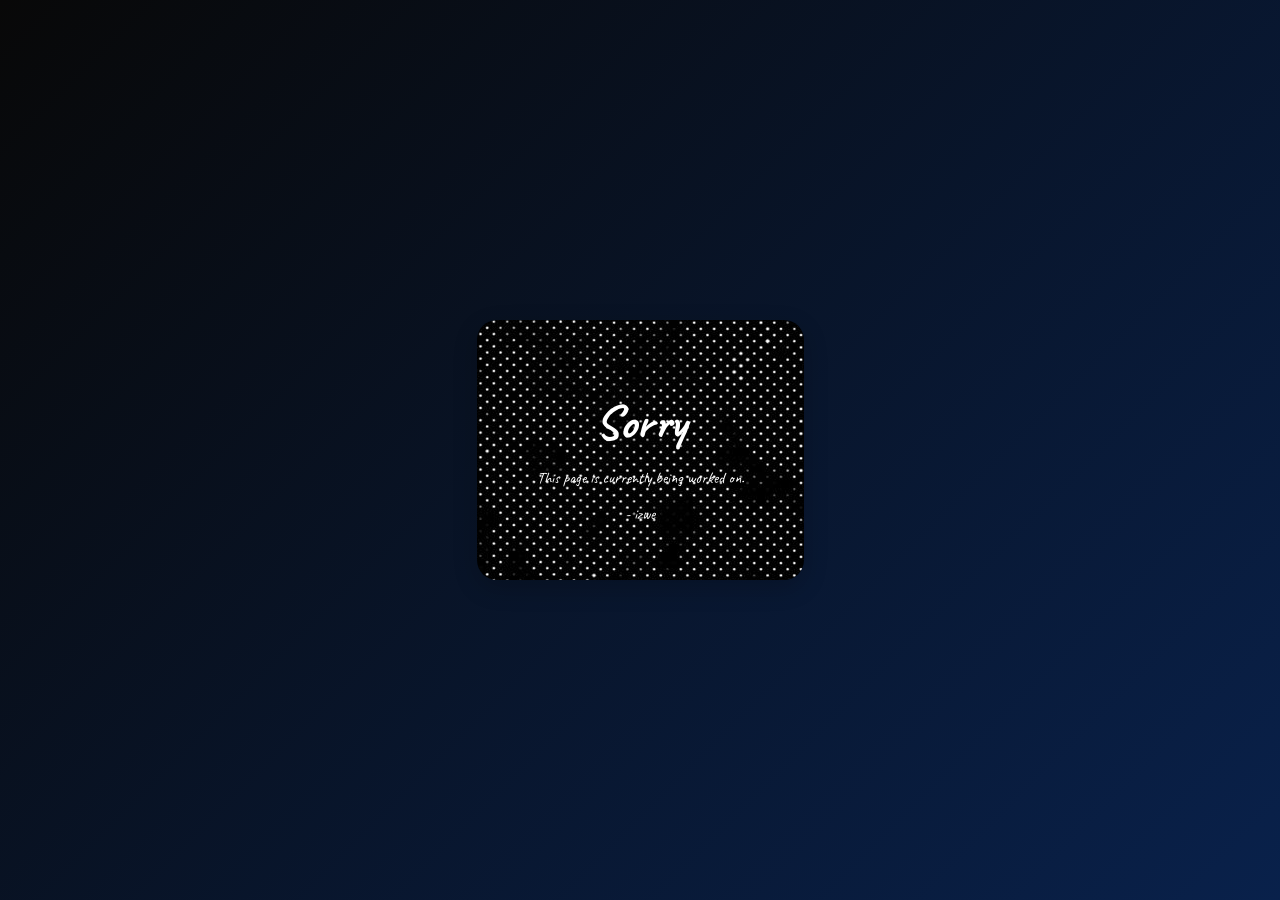
<file: index.html>
<!DOCTYPE html>
<html lang="en">
<head>
    <meta charset="UTF-8">
    <meta name="viewport" content="width=device-width, initial-scale=1.0">
    <title>Page Under Construction</title>
<link rel="preconnect" href="https://fonts.googleapis.com">
<link rel="preconnect" href="https://fonts.gstatic.com" crossorigin>
<link href="https://fonts.googleapis.com/css2?family=Caveat:wght@400..700&display=swap" rel="stylesheet">

    
    <link rel="stylesheet" href="error.css">
</head>
<body>
    <div class="container">
        <h1>Sorry </h1>
        <p>This page is currently being worked on.</p>
        <p>- izwe</p>

    </div>
</body>
</html>
</file>
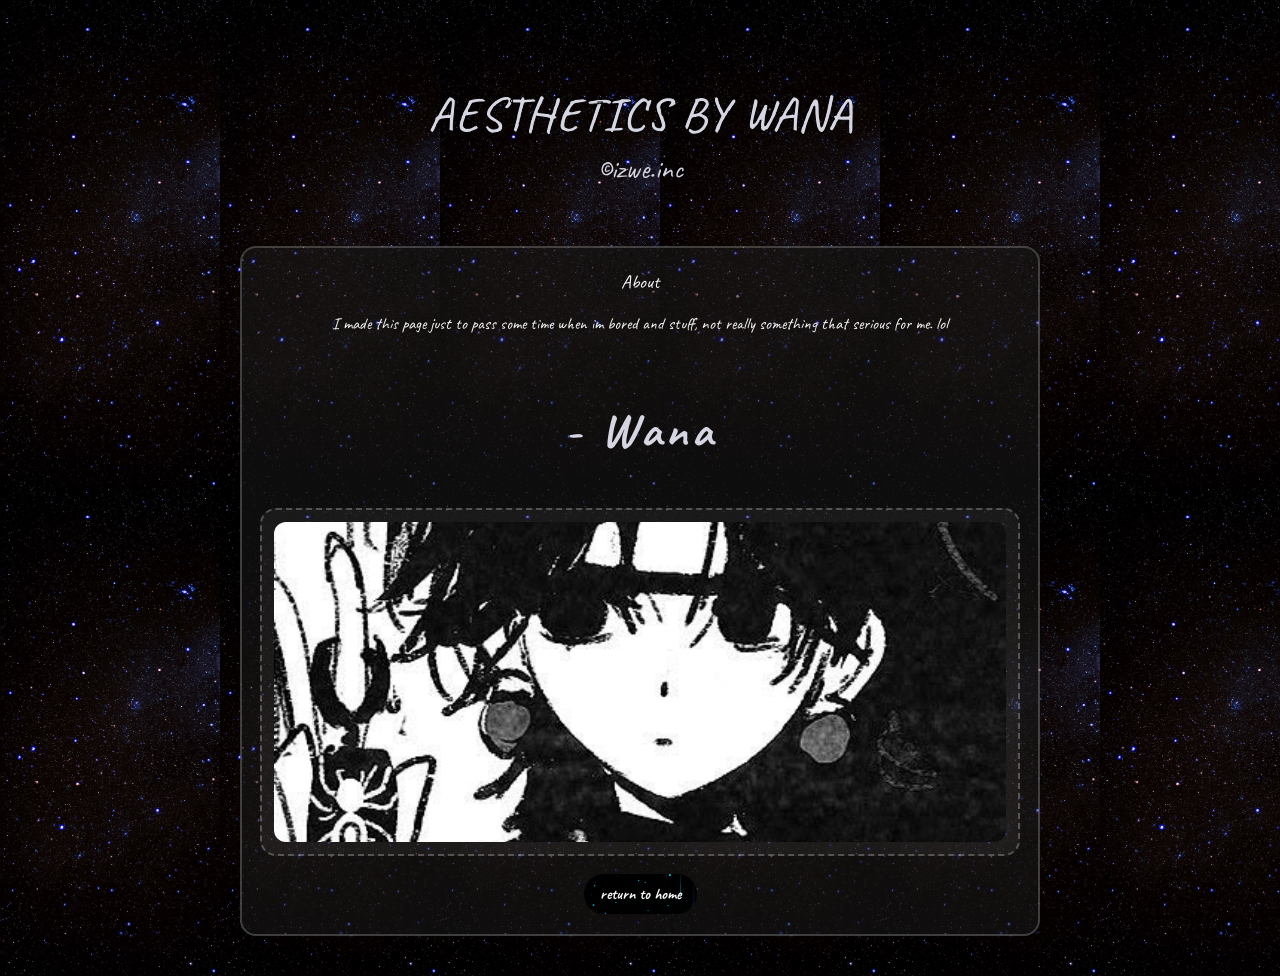
<file: about.html>
<!DOCTYPE html>
<html lang="en">
<head>
    <meta charset="UTF-8">
    <meta name="viewport" content="width=device-width, initial-scale=1.0">
    <title>about | aestheticsbywana</title>

    <link rel="preconnect" href="https://fonts.googleapis.com">
    <link rel="preconnect" href="https://fonts.gstatic.com" crossorigin>
    <link href="https://fonts.googleapis.com/css2?family=Caveat:wght@400..700&display=swap" rel="stylesheet">

    <link rel="stylesheet" href="about.css">
</head>
<body>
    <main class="page-shell">
        <header class="hdr">
            <h1>AESTHETICS BY WANA</h1>
            <p class="tagline">©izwe.inc</p>
        </header>

        <section class="intro-card" aria-label="About">
            <p class="intro-text">About</p>
            <p class="placeholder-note">I made this page just to pass some time when im bored and stuff, not really something that serious for me. lol

           
            </p>
            <h3 class="name"> 
                
                    <span>-</span>  <span>W</span><span>a</span><span>n</span><span>a</span>
                 
                  </h3>
         <div class="image-placeholder">
                <img src="apology.jfif" alt="Favourite anime character image">
            </div>
            <a class="home-btn" href="index.html">return to home</a>
        </section>
    </main>
</body>
</html>
</file>
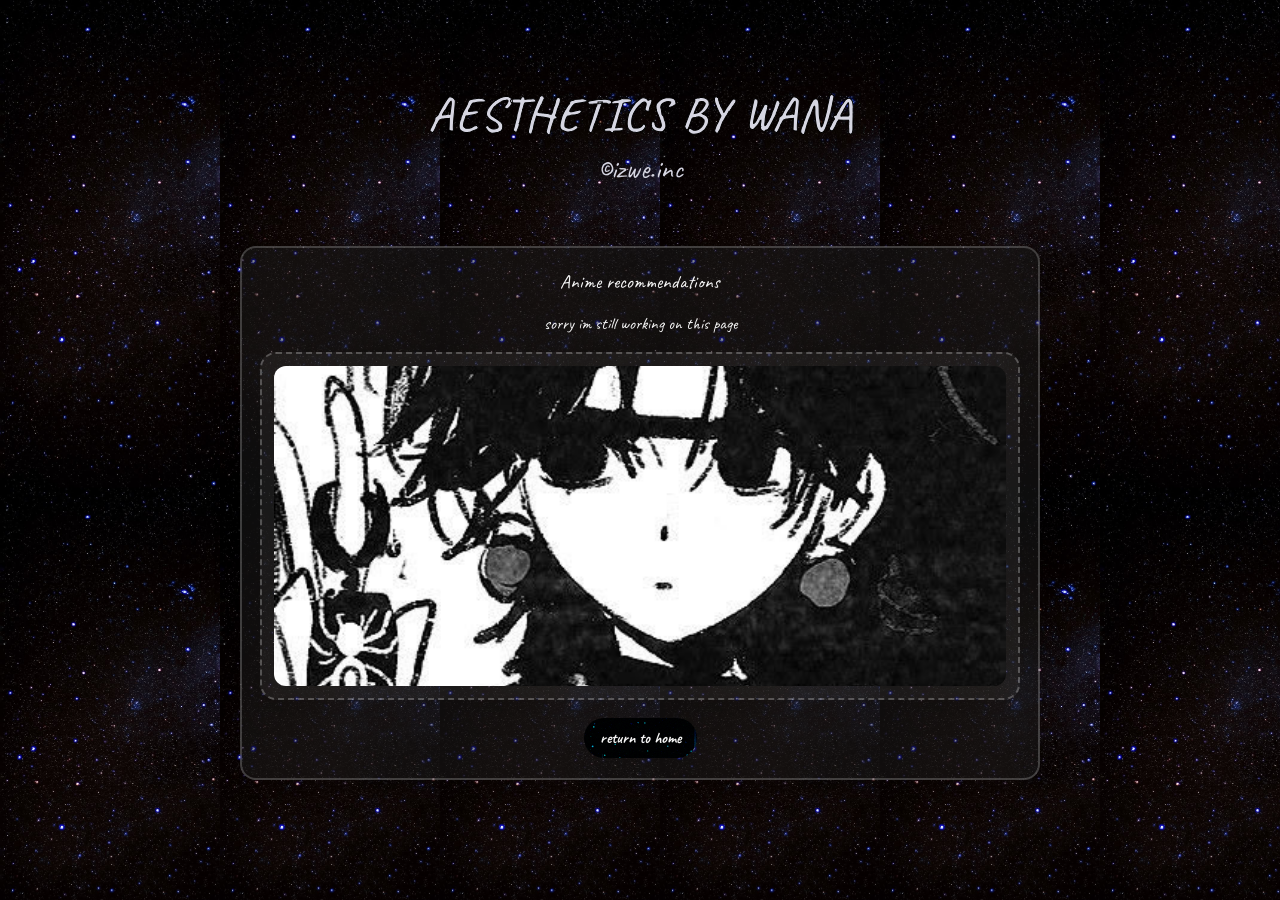
<file: anime-recommendations.html>
<!DOCTYPE html>
<html lang="en">
<head>
    <meta charset="UTF-8">
    <meta name="viewport" content="width=device-width, initial-scale=1.0">
    <title>anime recommendations | aestheticsbywana</title>

    <link rel="preconnect" href="https://fonts.googleapis.com">
    <link rel="preconnect" href="https://fonts.gstatic.com" crossorigin>
    <link href="https://fonts.googleapis.com/css2?family=Caveat:wght@400..700&display=swap" rel="stylesheet">

    <link rel="stylesheet" href="anime-recommendations.css">
</head>
<body>
    <main class="page-shell">
        <header class="hdr">
            <h1>AESTHETICS BY WANA</h1>
            <p class="tagline">©izwe.inc</p>
        </header>

        <section class="intro-card" aria-label="Anime recommendations">
            <p class="intro-text">Anime recommendations</p>
            <p class="placeholder-note">sorry im still working on this page</p>
           <div class="image-placeholder">
                <img src="apology.jfif" alt="Favourite anime character image">
            </div>
            <a class="home-btn" href="index.html">return to home</a>
        </section>
    </main>
</body>
</html>
</file>
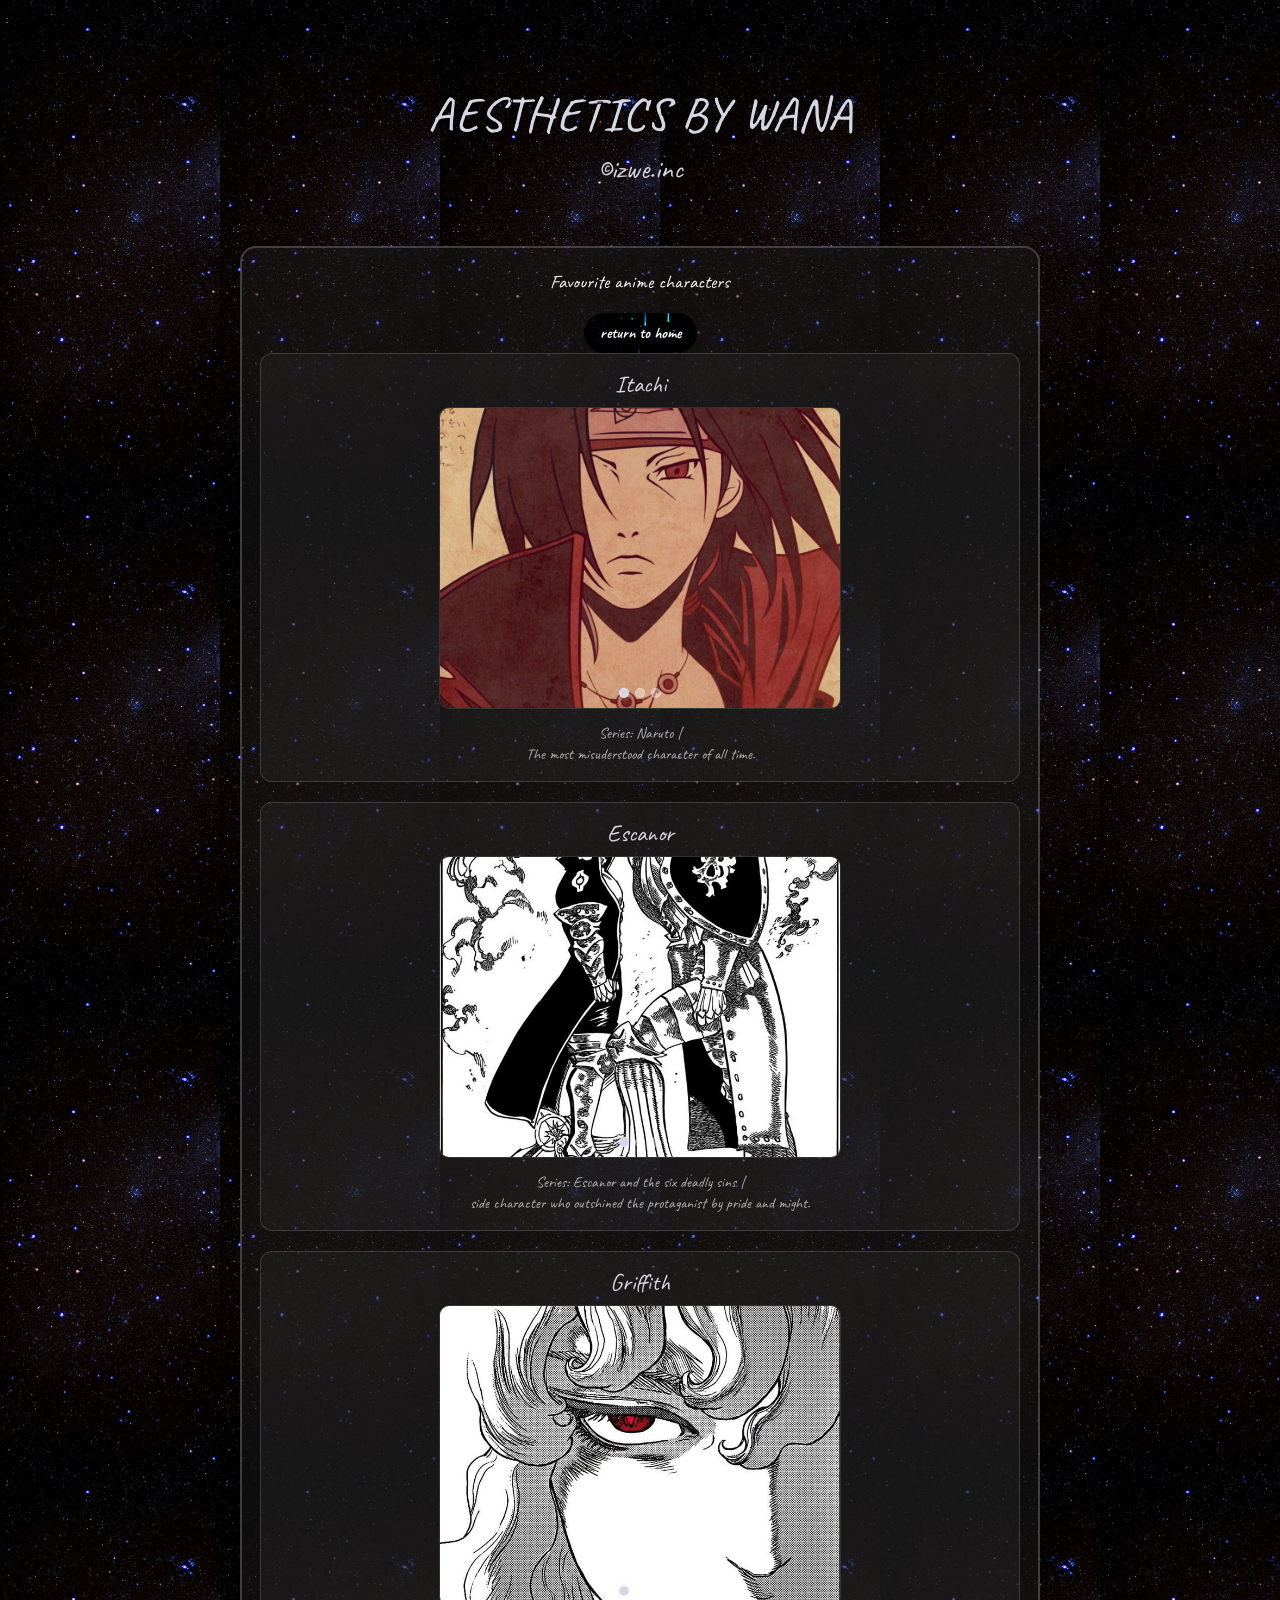
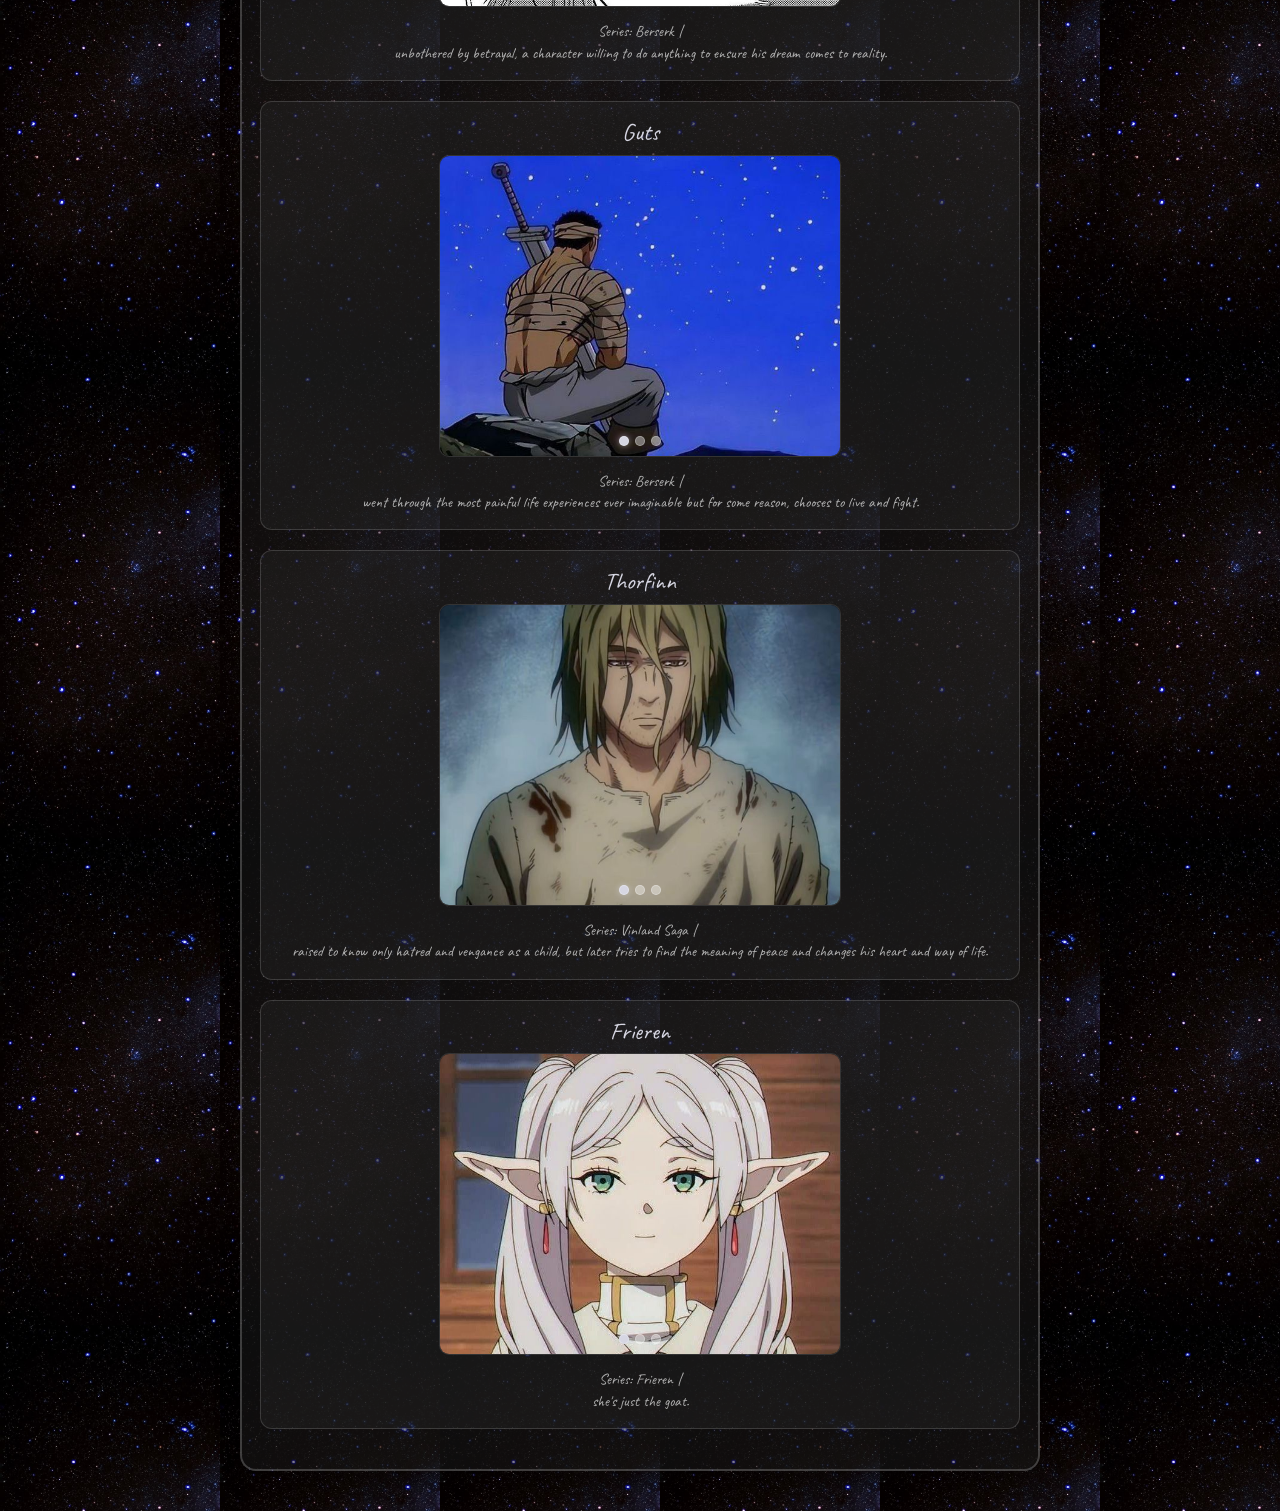
<file: favourite-anime-character.html>
<!DOCTYPE html>
<html lang="en">
<head>
    <meta charset="UTF-8">
    <meta name="viewport" content="width=device-width, initial-scale=1.0">
    <title>favourite anime character | aestheticsbywana</title>

    <link rel="preconnect" href="https://fonts.googleapis.com">
    <link rel="preconnect" href="https://fonts.gstatic.com" crossorigin>
    <link href="https://fonts.googleapis.com/css2?family=Caveat:wght@400..700&display=swap" rel="stylesheet">

    <link rel="stylesheet" href="favourite-anime-character.css">
</head>
<body>
    <main class="page-shell">
        <header class="hdr">
            <h1>AESTHETICS BY WANA</h1>
            <p class="tagline">©izwe.inc</p>
        </header>

        <section class="intro-card" aria-label="Favourite anime characters">
            <p class="intro-text">Favourite anime characters</p>
            <a class="home-btn" href="index.html">return to home</a>
            <div class="character-card">
                <p class="character-name">Itachi</p>
             

                <div class="slideshow-container">
                    <div class="slide fade">
                        <img src="imgs/1it.png">
                    </div>
                    <div class="slide fade">
                        <img src="imgs/2it.png">
                    </div>
                    <div class="slide fade">
                        <img src="imgs/3it.gif">
                    </div>

                    <div class="dots-container">
                        <span class="dot" onclick="currentSlide(0, 0)"></span>
                        <span class="dot" onclick="currentSlide(1, 0)"></span>
                        <span class="dot" onclick="currentSlide(2, 0)"></span>
                    </div>
                </div>

                <p class="character-footer">Series: Naruto |</p>
                <p class="character-footer">The most misuderstood character of all time. </p>
            </div>

            <div class="character-card">
                <p class="character-name">Escanor</p>
              

                <div class="slideshow-container">
                    <div class="slide fade">
                        <img src="imgs/escanor.jpg">
                    </div>
                    <div class="slide fade">
                        <img src="imgs/escanor.gif">
                    </div>
                    <div class="slide fade">
                        <img src="imgs/escanor2.jpg">
                    </div>

                    <div class="dots-container">
                        <span class="dot" onclick="currentSlide(0, 0)"></span>
                        <span class="dot" onclick="currentSlide(1, 0)"></span>
                        <span class="dot" onclick="currentSlide(2, 0)"></span>
                    </div>
                </div>

                <p class="character-footer">Series: Escanor and the six deadly sins |</p>
                <p class="character-footer">side character who outshined the protaganist by pride and might. </p>
            </div>
         

            
            <div class="character-card">
                <p class="character-name">Griffith</p>
             

                <div class="slideshow-container">
                    <div class="slide fade">
                        <img src="imgs/griffith.jpg">
                    </div>
                    <div class="slide fade">
                        <img src="imgs/2griffith.jpg">
                    </div>
                    <div class="slide fade">
                        <img src="imgs/3griffith.jpg">
                    </div>

                    <div class="dots-container">
                        <span class="dot" onclick="currentSlide(0, 0)"></span>
                        <span class="dot" onclick="currentSlide(1, 0)"></span>
                        <span class="dot" onclick="currentSlide(2, 0)"></span>
                    </div>
                </div>

                <p class="character-footer">Series: Berserk |</p>
                <p class="character-footer">unbothered by betrayal, a character willing to do anything to ensure his dream comes to reality. </p>
            </div>

            <div class="character-card">
                <p class="character-name">Guts</p>
             

                <div class="slideshow-container">
                    <div class="slide fade">
                        <img src="imgs/guts.jpg">
                    </div>
                    <div class="slide fade">
                        <img src="imgs/2guts.jpg">
                    </div>
                    <div class="slide fade">
                        <img src="imgs/3guts.jpg">
                    </div>

                    <div class="dots-container">
                        <span class="dot" onclick="currentSlide(0, 0)"></span>
                        <span class="dot" onclick="currentSlide(1, 0)"></span>
                        <span class="dot" onclick="currentSlide(2, 0)"></span>
                    </div>
                </div>

                <p class="character-footer">Series: Berserk |</p>
                <p class="character-footer">went through the most painful life experiences ever imaginable but for some reason, chooses to live and fight. </p>
            </div>


            <div class="character-card">
                
                <p class="character-name">Thorfinn</p>
             

                <div class="slideshow-container">
                    <div class="slide fade">
                        <img src="imgs/thorfinn.jpg">
                    </div>
                    <div class="slide fade">
                        <img src="imgs/2thorfinn.jpg">
                    </div>
                    <div class="slide fade">
                        <img src="imgs/3thorfinn.jpg">
                    </div>

                    <div class="dots-container">
                        <span class="dot" onclick="currentSlide(0, 0)"></span>
                        <span class="dot" onclick="currentSlide(1, 0)"></span>
                        <span class="dot" onclick="currentSlide(2, 0)"></span>
                    </div>
                </div>

                <p class="character-footer">Series: Vinland Saga |</p>
                <p class="character-footer">raised to know only hatred and vengance as a child, but later tries to find the meaning of peace and changes his heart and way of life. </p>
            </div>

            <div class="character-card">
                <p class="character-name">Frieren</p>
             

                <div class="slideshow-container">
                    <div class="slide fade">
                        <img src="imgs/frieren.jpg">
                    </div>
                    <div class="slide fade">
                        <img src="imgs/2frieren.jpg">
                    </div>
                    <div class="slide fade">
                        <img src="imgs/3frieren.jpg">
                    </div>

                    <div class="dots-container">
                        <span class="dot" onclick="currentSlide(0, 0)"></span>
                        <span class="dot" onclick="currentSlide(1, 0)"></span>
                        <span class="dot" onclick="currentSlide(2, 0)"></span>
                    </div>
                </div>

                <p class="character-footer">Series: Frieren |</p>
                <p class="character-footer">she's just the goat. </p>
            </div>
            
    </main>

    <script src="favourite-anime-character.js"></script>
</body>
</html>
</file>
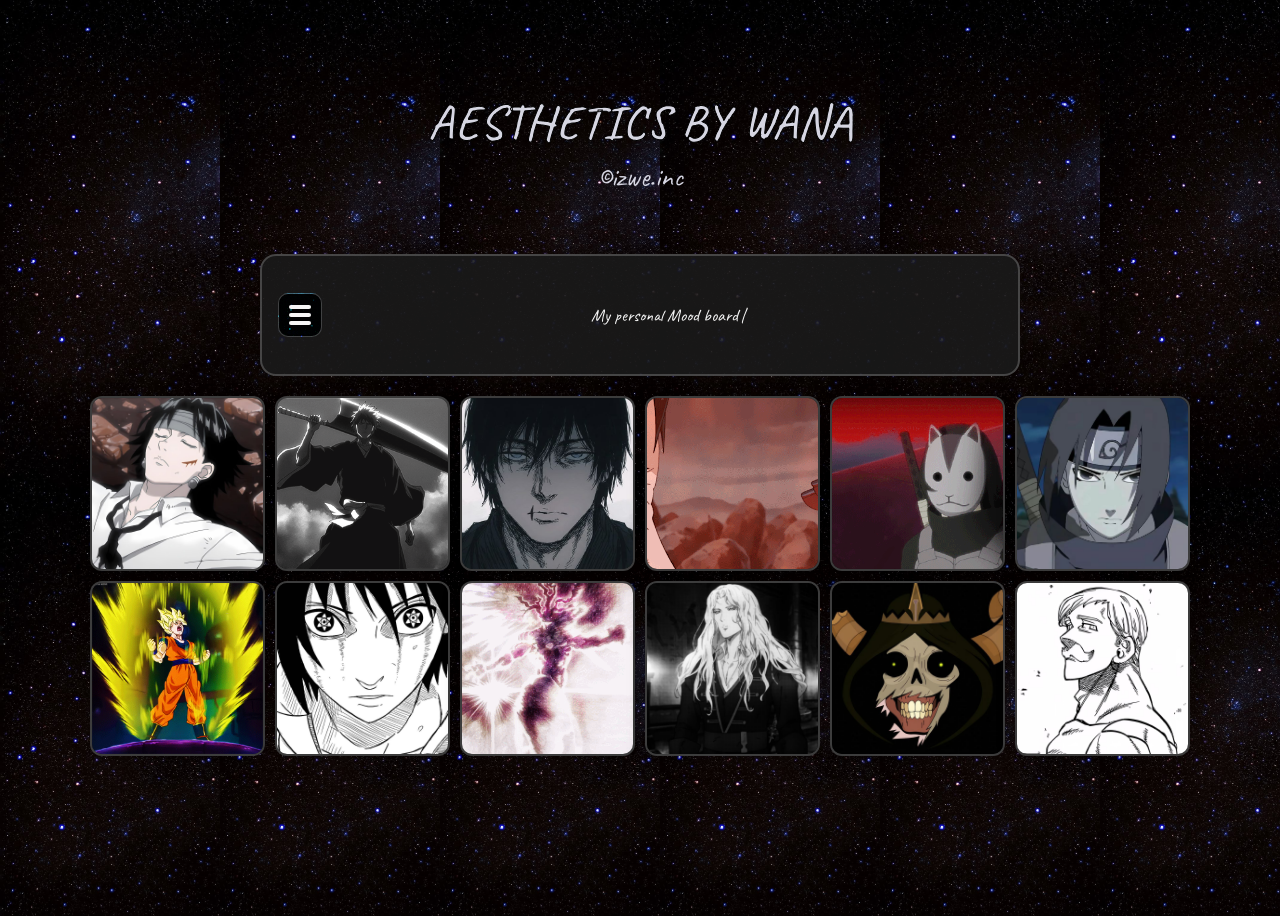
<file: ndex.html>
<!DOCTYPE html>
<html lang="en">
<head>
    <meta charset="UTF-8">
    <meta name="viewport" content="width=device-width, initial-scale=1.0">
    <title>aestheticsbywana</title>
    
<link rel="preconnect" href="https://fonts.googleapis.com">
<link rel="preconnect" href="https://fonts.gstatic.com" crossorigin>
<link href="https://fonts.googleapis.com/css2?family=Caveat:wght@400..700&display=swap" rel="stylesheet">

    <link rel="stylesheet" href="style.css">
    <script src="script.js" defer></script>

</head>
<body>
    
<header class="hdr">
    <h1>AESTHETICS BY WANA</h1>

    <p class="tagline"> 
        ©izwe.inc
    </p>
</header>











<section class="intro-panel">
    <div class="typewriter-box">
        <button class="burger-btn" id="menuButton" aria-label="Toggle menu" aria-expanded="false">
            <span></span>
            <span></span>
            <span></span>
        </button>
        <div class="typewriter-content">
            <p id="introText" aria-live="polite"></p>
        </div>
    </div>

    <nav class="burger-menu" id="menuPanel" aria-label="Quick links" hidden>
        <a href="socialmedia.html">social media links</a>
        <a href="favourite-anime-character.html">favourite anime character</a>
        <a href="anime-recommendations.html">Anime recomendations</a>
        <a href="about.html">About</a>
    </nav>
</section>

<section class="gallery-section" aria-label="Image and gif gallery">
    <div id="photoGrid" class="gallery-grid"></div>
</section>

</body>
</html>
</file>
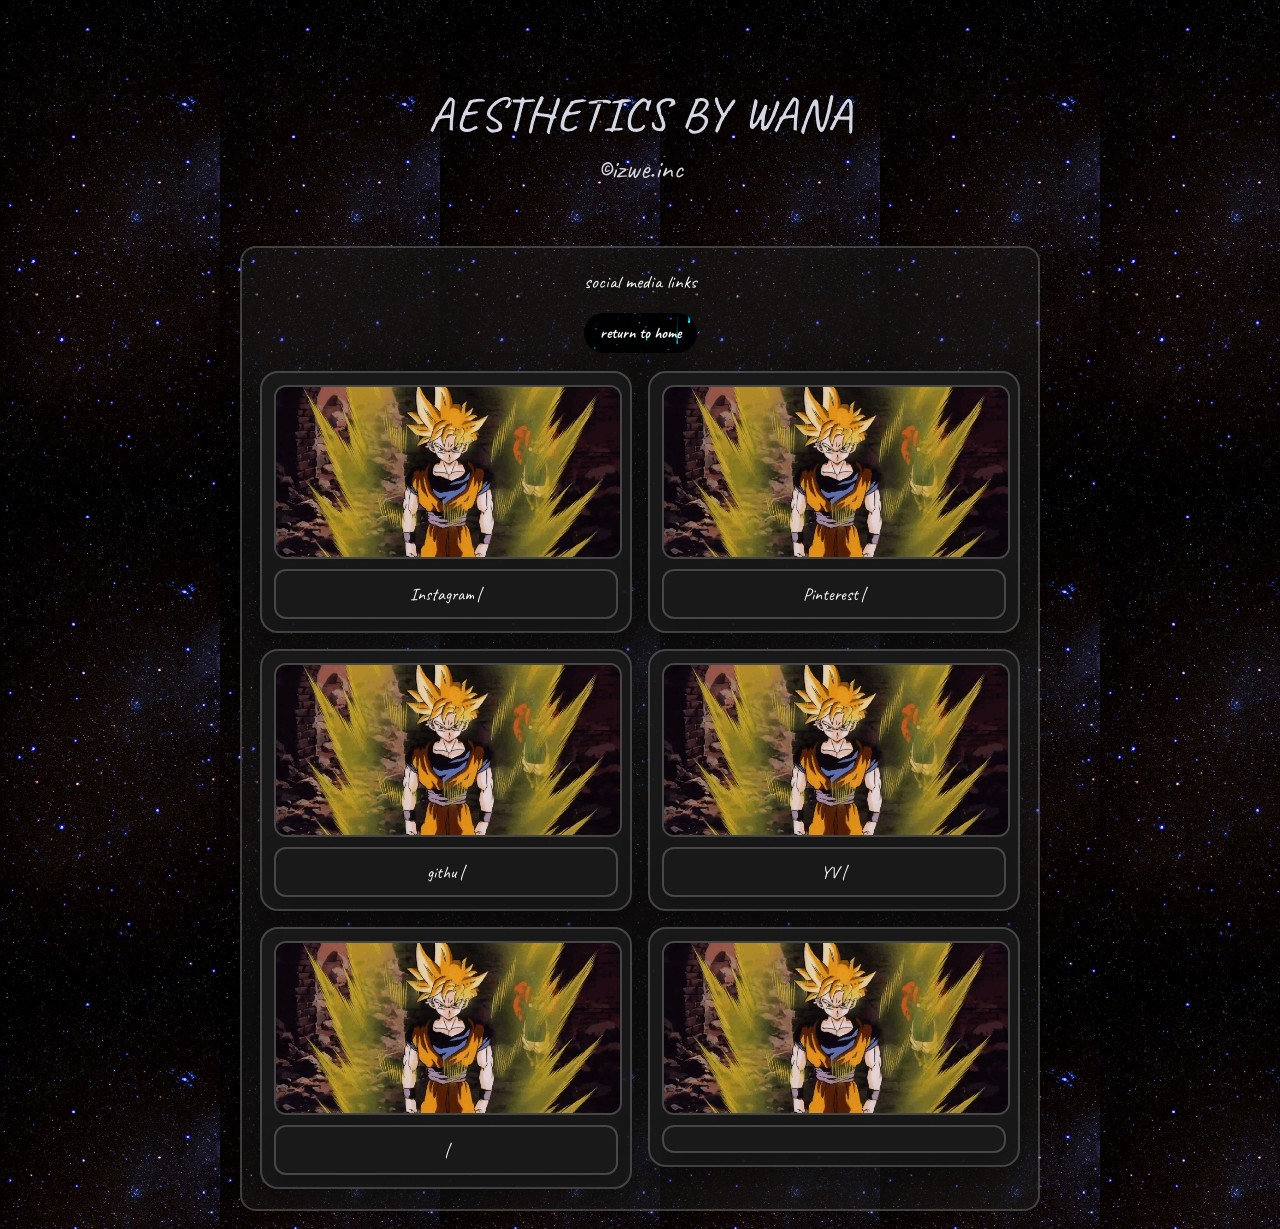
<file: socialmedia.html>
<!DOCTYPE html>
<html lang="en">
<head>
    <meta charset="UTF-8">
    <meta name="viewport" content="width=device-width, initial-scale=1.0">
    <title>social media | aestheticsbywana</title>

    <link rel="preconnect" href="https://fonts.googleapis.com">
    <link rel="preconnect" href="https://fonts.gstatic.com" crossorigin>
    <link href="https://fonts.googleapis.com/css2?family=Caveat:wght@400..700&display=swap" rel="stylesheet">

    <link rel="stylesheet" href="socialmedia.css">
    <script src="socialmedia.js" defer></script>
</head>
<body>
    <main class="page-shell">
        <header class="hdr">
            <h1>AESTHETICS BY WANA</h1>
            <p class="tagline">©izwe.inc</p>
        </header>

        <section class="intro-card" aria-label="Social media links">
            <p class="intro-text">social media links</p>
            <a class="home-btn" href="index.html">return to home</a>

            <div class="social-grid">
                <article class="social-card">
                    <img src="sites.gif" alt="">
                    <a class="social-link-btn" href="https://www.instagram.com/izwelethini?igsh=dzdhZzBtZnV2Mnpx&utm_source=qr">
                        <span class="btn-text">Instagram</span>
                    </a>
                </article>

                <article class="social-card">
                    <img src="sites.gif" alt="">
                    <a class="social-link-btn" href="https://pin.it/yz1GRNtKC">
                        <span class="btn-text">Pinterest</span>
                    </a>
                </article>

                <article class="social-card">
                    <img src="sites.gif" alt="">
                    <a class="social-link-btn" href="https://github.com/izwe101">
                        <span class="btn-text">github</span>
                    </a>
                </article>

                <article class="social-card">
                    <img src="sites.gif" alt="">
                    <a class="social-link-btn" href="https://music.apple.com/gb/playlist/the-melodic-yvl/pl.u-r2yBDbYueoV98gg">
                        <span class="btn-text">YVL Playlist</span>
                    </a>
                </article>

                <article class="social-card">
                    <img src="sites.gif" alt="">
                    <a class="social-link-btn" href="https://music.apple.com/gb/playlist/lone-essentials-by-izwe/pl.u-55D6ZyyIXZeY099">
                        <span class="btn-text">Destroy Lonely playlist</span>
                    </a>
                </article>
                  <article class="social-card">
                    <img src="sites.gif" alt="">
                    <a class="social-link-btn" href="https://music.apple.com/gb/playlist/house/pl.u-pMylgxlf5vjYl88">
                        <span class="btn-text">House Music playlist</span>
                    </a>
                </article>
            </div>
        </section>
    </main>
</body>
</html>
</file>
<file: error.css>
body {
     font-family:"Caveat", Arial;
    margin: 0;
    height: 100vh;
    display: flex;
    justify-content: center;
    align-items: center;
    background: linear-gradient(135deg, #080808, #09214b);

}

.container {
    background-image: url("1.jpg");
    padding: 40px 60px;
    border-radius: 20px;
    backdrop-filter: blur(10px);
    text-align: center;
    color: white;
    box-shadow: 0 8px 25px rgba(0, 0, 0, 0.2);
    animation: fadeIn 1.2s ease;
}


.container h1 {
    font-size: 3rem;
    margin-bottom: 10px;
}





@keyframes fadeIn {
    from { opacity: 0; transform: translateY(20px); }
    to { opacity: 1; transform: translateY(0); }
}
</file>
<file: about.css>
body {
    margin: 0;
    font-family: "Caveat", Arial;
    background-color: #0f0f0f;
    background-image: url("stars.jfif");
    background-repeat: repeat;
    background-size: 220px auto;
    background-position: top left;
    min-height: 100vh;
    padding: 16px 16px 40px;
    box-sizing: border-box;
    animation: scrollBg 40s linear infinite;
}

@keyframes scrollBg {
    from {
        background-position: 0 0;
    }
    to {
        background-position: 100% 0;
    }
}

.page-shell {
    max-width: 980px;
    margin: 0 auto;
}

.hdr {
    text-align: center;
    padding: 40px 20px;
    margin: 0 auto 20px;
    border-radius: 20px;
    box-sizing: border-box;
    overflow: hidden;
}

.hdr h1 {
    font-size: clamp(2rem, 4vw, 3rem);
    margin-bottom: 10px;
    color: rgb(214, 214, 226);
    -webkit-text-stroke: 1px black;
    line-height: 1.1;
}

.tagline {
    font-size: clamp(1.1rem, 2.2vw, 2rem);
    color: rgb(214, 214, 226);
    max-width: 600px;
    margin: 0 auto;
}

.intro-card {
    max-width: 760px;
    margin: 0 auto;
    background: rgba(26, 26, 26, 0.5);
    border: 2px solid rgba(255, 255, 255, 0.2);
    border-radius: 16px;
    padding: 20px 18px;
    box-shadow: 0 8px 24px rgba(0, 0, 0, 0.25);
    text-align: center;
}

.intro-text {
    margin: 0 0 16px;
    color: #f6f6f6;
    font-size: clamp(1rem, 2.4vw, 1.2rem);
    line-height: 1.5;
}

.home-btn {
    display: inline-block;
    padding: 10px 16px;
    border-radius: 999px;
    background-image: url("bknd.gif");
    color: #f6f6f6;
    text-decoration: none;
    font-weight: 700;
}

.home-btn:hover {
    background: #d9d9d9;
}

.placeholder-note {
    margin: 0 0 18px;
    color: #f3f3f3;
    font-size: clamp(0.95rem, 2.2vw, 1.05rem);
}

.image-placeholder {
    width: 100%;
    min-height: 220px;
    display: flex;
    align-items: center;
    justify-content: center;
    color: #d9d9d9;
    background: rgba(255, 255, 255, 0.05);
    border: 2px dashed rgba(255, 255, 255, 0.25);
    border-radius: 16px;
    margin-bottom: 18px;
    box-sizing: border-box;
    overflow: hidden;
    padding: 12px;
}

.image-placeholder img {
    width: 100%;
    max-height: 320px;
    object-fit: cover;
    border-radius: 12px;
    display: block;
}

@media (max-width: 600px) {
    body {
        padding: 12px 12px 28px;
    }

    .hdr {
        padding: 28px 14px;
        border-radius: 16px;
    }

    .intro-card {
        padding: 16px 14px;
    }
}
.name {
    display: inline-block;
    font-size: 3rem;
    font-weight: 700;
    letter-spacing: 4px;
    color: rgb(214, 214, 226);
  }
  
  .name span {
    display: inline-block;
    animation: wave 1.5s ease-in-out infinite;
  }
  
  @keyframes wave {
    0%   { transform: translateY(0); }
    25%  { transform: translateY(-10px); }
    50%  { transform: translateY(0); }
    75%  { transform: translateY(10px); }
    100% { transform: translateY(0); }
  }
  
  .wave-text span:nth-child(1) { animation-delay: 0s; }
  .wave-text span:nth-child(2) { animation-delay: 0.1s; }
  .wave-text span:nth-child(3) { animation-delay: 0.2s; }
  .wave-text span:nth-child(4) { animation-delay: 0.3s; }
</file>
<file: anime-recommendations.css>
body {
    margin: 0;
    font-family: "Caveat", Arial;
    background-color: #0f0f0f;
    background-image: url("stars.jfif");
    background-repeat: repeat;
    background-size: 220px auto;
    background-position: top left;
    min-height: 100vh;
    padding: 16px 16px 40px;
    box-sizing: border-box;
    animation: scrollBg 40s linear infinite;
}

@keyframes scrollBg {
    from {
        background-position: 0 0;
    }
    to {
        background-position: 100% 0;
    }
}

.page-shell {
    max-width: 980px;
    margin: 0 auto;
}

.hdr {
    text-align: center;
    padding: 40px 20px;
    margin: 0 auto 20px;
    border-radius: 20px;
    box-sizing: border-box;
    overflow: hidden;
}

.hdr h1 {
    font-size: clamp(2rem, 4vw, 3rem);
    margin-bottom: 10px;
    color: rgb(214, 214, 226);
    -webkit-text-stroke: 1px black;
    line-height: 1.1;
}

.tagline {
    font-size: clamp(1.1rem, 2.2vw, 2rem);
    color: rgb(214, 214, 226);
    max-width: 600px;
    margin: 0 auto;
}

.intro-card {
    max-width: 760px;
    margin: 0 auto;
    background: rgba(26, 26, 26, 0.5);
    border: 2px solid rgba(255, 255, 255, 0.2);
    border-radius: 16px;
    padding: 20px 18px;
    box-shadow: 0 8px 24px rgba(0, 0, 0, 0.25);
    text-align: center;
}

.intro-text {
    margin: 0 0 16px;
    color: #f6f6f6;
    font-size: clamp(1rem, 2.4vw, 1.2rem);
    line-height: 1.5;
}

.home-btn {
    display: inline-block;
    padding: 10px 16px;
    border-radius: 999px;
    background-image: url("bknd.gif");
    color: #f6f6f6;
    text-decoration: none;
    font-weight: 700;
}

.home-btn:hover {
    background: #d9d9d9;
}

.placeholder-note {
    margin: 0 0 18px;
    color: #f3f3f3;
    font-size: clamp(0.95rem, 2.2vw, 1.05rem);
}

.image-placeholder {
    width: 100%;
    min-height: 220px;
    display: flex;
    align-items: center;
    justify-content: center;
    color: #d9d9d9;
    background: rgba(255, 255, 255, 0.05);
    border: 2px dashed rgba(255, 255, 255, 0.25);
    border-radius: 16px;
    margin-bottom: 18px;
    box-sizing: border-box;
    overflow: hidden;
    padding: 12px;
}

.image-placeholder img {
    width: 100%;
    max-height: 320px;
    object-fit: cover;
    border-radius: 12px;
    display: block;
}

@media (max-width: 600px) {
    body {
        padding: 12px 12px 28px;
    }

    .hdr {
        padding: 28px 14px;
        border-radius: 16px;
    }

    .intro-card {
        padding: 16px 14px;
    }
}
</file>
<file: favourite-anime-character.css>
body {
    margin: 0;
    font-family: "Caveat", Arial;
    background-color: #0f0f0f;
    background-image: url("stars.jfif");
    background-repeat: repeat;
    background-size: 220px auto;
    background-position: top left;
    min-height: 100vh;
    padding: 16px 16px 40px;
    box-sizing: border-box;
    animation: scrollBg 40s linear infinite;
}

@keyframes scrollBg {
    from {
        background-position: 0 0;
    }
    to {
        background-position: 100% 0;
    }
}

.page-shell {
    max-width: 980px;
    margin: 0 auto;
}

.hdr {
    text-align: center;
    padding: 40px 20px;
    margin: 0 auto 20px;
    border-radius: 20px;
    box-sizing: border-box;
    overflow: hidden;
}

.hdr h1 {
    font-size: clamp(2rem, 4vw, 3rem);
    margin-bottom: 10px;
    color: rgb(214, 214, 226);
    -webkit-text-stroke: 1px black;
    line-height: 1.1;
}

.tagline {
    font-size: clamp(1.1rem, 2.2vw, 2rem);
    color: rgb(214, 214, 226);
    max-width: 600px;
    margin: 0 auto;
}

.intro-card {
    max-width: 760px;
    margin: 0 auto;
    background: rgba(26, 26, 26, 0.5);
    border: 2px solid rgba(255, 255, 255, 0.2);
    border-radius: 16px;
    padding: 20px 18px;
    box-shadow: 0 8px 24px rgba(0, 0, 0, 0.25);
    text-align: center;
}

.intro-text {
    margin: 0 0 16px;
    color: #f6f6f6;
    font-size: clamp(1rem, 2.4vw, 1.2rem);
    line-height: 1.5;
}

.home-btn {
    display: inline-block;
    padding: 10px 16px;
    border-radius: 999px;
    background-image: url("bknd.gif");
    color: #f6f6f6;
    text-decoration: none;
    font-weight: 700;
}

.home-btn:hover {
    background: #d9d9d9;
}


.character-card {
    margin-bottom: 20px;
    padding: 16px;
    background: rgba(40, 40, 40, 0.4);
    border: 1px solid rgba(255, 255, 255, 0.15);
    border-radius: 12px;
    transition: all 0.3s ease;
}

.character-card:hover {
    border-color: rgba(255, 255, 255, 0.3);
}

.character-name {
    margin: 0 0 8px;
    color: rgb(214, 214, 226);
    font-size: clamp(1.2rem, 2.4vw, 1.5rem);
    line-height: 1.2;
}

.character-bio {
    margin: 0 0 14px;
    color: #d9d9d9;
    font-size: clamp(0.95rem, 2.2vw, 1.05rem);
    line-height: 1.5;
}


.slideshow-container {
    position: relative;
    width: 100%;
    max-width: 400px;
    margin: 0 auto 14px;
    background: rgba(10, 10, 10, 0.6);
    border-radius: 10px;
    overflow: hidden;
    border: 1px solid rgba(255, 255, 255, 0.15);
}

.slide {
    display: none;
    width: 100%;
    aspect-ratio: 4 / 3;
    animation: fadeIn 0.2s;
}

.slide.fade {
    display: block;
}

.slide img {
    width: 100%;
    height: 100%;
    object-fit: cover;
    display: block;
}

@keyframes fadeIn {
    from {
        opacity: 0;
    }
    to {
        opacity: 1;
    }
}


.dots-container {
    position: absolute;
    bottom: 10px;
    left: 50%;
    transform: translateX(-50%);
    display: flex;
    gap: 6px;
    z-index: 10;
}

.dot {
    width: 8px;
    height: 8px;
    border-radius: 50%;
    background: rgba(255, 255, 255, 0.4);
    cursor: pointer;
    transition: all 0.3s ease;
    border: 1px solid rgba(255, 255, 255, 0.3);
}

.dot.active {
    background: rgb(214, 214, 226);
    box-shadow: 0 0 6px rgba(214, 214, 226, 0.6);
}

.dot:hover {
    background: rgba(255, 255, 255, 0.6);
}

.character-footer {
    margin: 0;
    color: #b0b0b0;
    font-size: clamp(0.9rem, 2vw, 0.95rem);
    line-height: 1.4;
}

@media (max-width: 600px) {
    body {
        padding: 12px 12px 28px;
    }

    .hdr {
        padding: 28px 14px;
        border-radius: 16px;
    }

    .intro-card {
        padding: 16px 14px;
    }

    .character-card {
        padding: 12px;
        margin-bottom: 16px;
    }

    .character-name {
        font-size: 1.2rem;
    }

    .character-bio {
        font-size: 0.95rem;
    }

    .dots-container {
        bottom: 8px;
        gap: 5px;
    }

    .dot {
        width: 6px;
        height: 6px;
    }
}
</file>
<file: style.css>
body{
    
    font-family:"Caveat", Arial;
    background-color: #0f0f0f;
    background-image: url("stars.jfif");
    background-repeat: repeat;
    background-size: 220px auto;
    background-position: top left;
    min-height: 100vh;
    padding: 16px 16px 40px;
    box-sizing: border-box;
    animation: scrollBg 40s linear infinite;
}

@keyframes scrollBg {
    from {
        background-position: 0 0;
    }
    to {
        background-position: 100% 0;
    }
}
.hdr{
    text-align: center;
    padding: 40px 20px;
    max-width: 980px;
    margin: 0 auto 20px;
    border-radius: 20px;
    box-sizing: border-box;
    overflow: hidden;

}
.hdr h1{
    font-size: clamp(2rem, 4vw, 3rem);
    margin-bottom: 10px;
    color: rgb(214, 214, 226);
    -webkit-text-stroke: 1px black;
    line-height: 1.1;

}
.tagline{
    font-size: clamp(1.1rem, 2.2vw, 2rem);
    color: rgb(214, 214, 226);
    max-width: 600px;
    margin: 0 auto;

}

.intro-panel{
    max-width: 760px;
    margin: 0 auto 20px;
}

.typewriter-box{
    background: rgba(26, 26, 26, 0.9);
    border: 2px solid rgba(255, 255, 255, 0.2);
    border-radius: 16px;
    padding: 14px 16px;
    min-height: 90px;
    display: flex;
    align-items: center;
    gap: 12px;
    box-shadow: 0 8px 24px rgba(0, 0, 0, 0.25);
}

.typewriter-content{
    flex: 1;
    display: flex;
    align-items: center;
    justify-content: center;
}

.typewriter-box p{
    margin: 0;
    color: #f6f6f6;
    font-size: clamp(0.95rem, 2.4vw, 1.1rem);
    line-height: 1.5;
    text-align: center;
}

.burger-btn{
   background-image: url("bknd.gif");
    border: 1px solid rgba(255,255,255,0.25);
    border-radius: 10px;
    width: 44px;
    height: 44px;
    display: flex;
    flex-direction: column;
    justify-content: center;
    align-items: center;
    gap: 4px;
    cursor: pointer;
    padding: 0;
}

.burger-btn span{
    display: block;
    width: 22px;
    height: 4px;
    background: #f6f6f6;
    border-radius: 2px;
}

.burger-menu{
    margin-top: 10px;
    background: rgba(10, 10, 10, 0.95);
    border: 1px solid rgba(255,255,255,0.15);
    border-radius: 12px;
    overflow: hidden;
    box-shadow: 0 8px 24px rgba(0, 0, 0, 0.25);
}

.burger-menu a{
    display: block;
    padding: 12px 16px;
    color: #f6f6f6;
    text-decoration: none;
    border-bottom: 1px solid rgba(255,255,255,0.1);
}

.burger-menu a:last-child{
    border-bottom: none;
}

.burger-menu a:hover{
    background: rgba(255,255,255,0.08);
}

.cursor{
    display: inline-block;
    margin-left: 2px;
    color: #f6f6f6;
    animation: blink 0.8s steps(1) infinite;
}

@keyframes blink {
    50% { opacity: 0; }
}

.gallery-section{
    max-width: 1100px;
    margin: 0 auto;
}

.gallery-grid{
    display: grid;
    grid-template-columns: repeat(6, minmax(0, 1fr));
    gap: 10px;
}

.gallery-tile{
    aspect-ratio: 1 / 1;
    overflow: hidden;
    border-radius: 12px;
    border: 2px solid rgba(255, 255, 255, 0.18);
    box-shadow: 0 6px 18px rgba(0, 0, 0, 0.25);
    background: #111;
}

.gallery-tile img{
    width: 100%;
    height: 100%;
    object-fit: cover;
    display: block;
}

@media (max-width: 900px) {
    .gallery-grid {
        grid-template-columns: repeat(3, minmax(0, 1fr));
        gap: 8px;
    }
}

@media (max-width: 600px) {
    body {
        padding: 12px 12px 28px;
    }

    .hdr {
        padding: 28px 14px;
        border-radius: 16px;
        background-size: cover;
        background-position: center;
    }

    .typewriter-box {
        padding: 12px 12px;
        min-height: 80px;
    }

    .burger-btn {
        width: 40px;
        height: 40px;
    }

    .gallery-grid {
        grid-template-columns: repeat(2, minmax(0, 1fr));
        gap: 7px;
    }

    .gallery-tile {
        border-radius: 10px;
    }
}
</file>
<file: socialmedia.css>
body {
    margin: 0;
    font-family: "Caveat", Arial;
    background-color: #0f0f0f;
    background-image: url("stars.jfif");
    background-repeat: repeat;
    background-size: 220px auto;
    background-position: top left;
    min-height: 100vh;
    padding: 16px 16px 40px;
    box-sizing: border-box;
    animation: scrollBg 40s linear infinite;
}

@keyframes scrollBg {
    from {
        background-position: 0 0;
    }
    to {
        background-position: 100% 0;
    }
}

.page-shell {
    max-width: 980px;
    margin: 0 auto;
}

.hdr {
    text-align: center;
    padding: 40px 20px;
    margin: 0 auto 20px;
    border-radius: 20px;
    box-sizing: border-box;
    overflow: hidden;
}

.hdr h1 {
    font-size: clamp(2rem, 4vw, 3rem);
    margin-bottom: 10px;
    color: rgb(214, 214, 226);
    -webkit-text-stroke: 1px black;
    line-height: 1.1;
}

.tagline {
    font-size: clamp(1.1rem, 2.2vw, 2rem);
    color: rgb(214, 214, 226);
    max-width: 600px;
    margin: 0 auto;

}

.intro-card {
    max-width: 760px;
    margin: 0 auto;
    background: rgba(26, 26, 26, 0.5);
    border: 2px solid rgba(255, 255, 255, 0.2);
    border-radius: 16px;
    padding: 20px 18px;
    box-shadow: 0 8px 24px rgba(0, 0, 0, 0.25);
    text-align: center;
}

.intro-text {
    margin: 0 0 16px;
    color: #f6f6f6;
    font-size: clamp(1rem, 2.4vw, 1.2rem);
    line-height: 1.5;
}

.home-btn {
    display: inline-block;
    padding: 10px 16px;
    border-radius: 999px;
    background-image: url("bknd.gif");
    color: #f6f6f6;
    text-decoration: none;
    font-weight: 700;
}

.home-btn:hover {
    background: #d9d9d9;
}

.social-grid {
    display: grid;
    grid-template-columns: repeat(2, minmax(0, 1fr));
    gap: 16px;
    margin-top: 18px;
    align-items: start;
}

.social-card {
    position: relative;
    background: rgba(26, 26, 26, 0.9);
    border: 2px solid rgba(255, 255, 255, 0.2);
    border-radius: 18px;
    padding: 12px;
    box-shadow: 0 8px 24px rgba(0, 0, 0, 0.25);
}

.social-card img {
    width: 100%;
    height: 170px;
    object-fit: cover;
    display: block;
    border-radius: 12px;
    margin-bottom: 10px;
    border: 2px solid rgba(255, 255, 255, 0.2);
}

.social-link-btn {
    display: flex;
    align-items: center;
    justify-content: center;
    width: 100%;
    padding: 12px 14px;
    border-radius: 12px;
    background: rgba(26, 26, 26, 0.95);
    border: 2px solid rgba(255, 255, 255, 0.2);
    color: #f6f6f6;
    text-decoration: none;
    box-shadow: 0 8px 24px rgba(0, 0, 0, 0.25);
    box-sizing: border-box;
}

.btn-text {
    display: inline-block;
    font-size: clamp(0.95rem, 2.4vw, 1.1rem);
    color: #f6f6f6;
    white-space: nowrap;
}

.btn-text .cursor {
    display: inline-block;
    margin-left: 2px;
    color: #f6f6f6;
    animation: blink 0.8s steps(1) infinite;
}

@media (max-width: 600px) {
    body {
        padding: 12px 12px 28px;
    }

    .hdr {
        padding: 28px 14px;
        border-radius: 16px;
    }

    .intro-card {
        padding: 16px 14px;
    }

    .social-grid {
        grid-template-columns: 1fr;
        gap: 12px;
    }

    .social-card img {
        height: 150px;
    }
}
</file>
